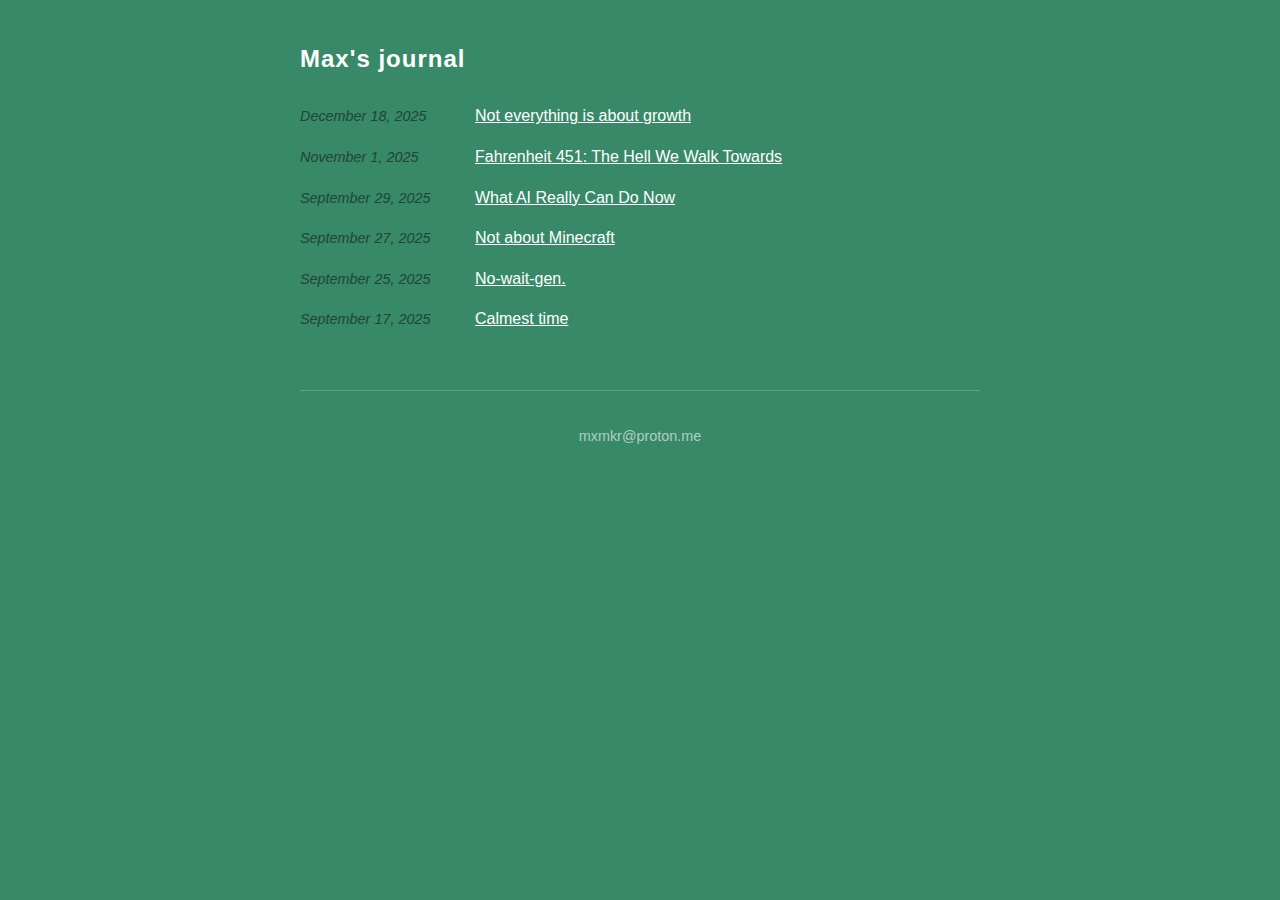
<file: index.html>
<!DOCTYPE html>
<html lang="en">

<head>
    <meta charset="UTF-8">
    <meta name="viewport" content="width=device-width, initial-scale=1.0">
    <title>Max's journal</title>

    <link rel="stylesheet" href="styles.css">
</head>

<body>
    <header>
        <a class="title" href="/blog">
            <h2>Max's journal</h2>
        </a>
    </header>
    <div class="posts">
        <ul>
            <li>
                <span><i><time datetime="2025-12-18">December 18, 2025</time></i></span>
                <a href="posts/not-everything-is-about-growth.html">Not everything is about growth</a>
            </li>

            <li>
                <span><i><time datetime="2025-11-01">November 1, 2025</time></i></span>
                <a href="posts/fahrenheit-451-the-hell-we-walk-towards.html">Fahrenheit 451: The Hell We Walk
                    Towards</a>
            </li>

            <li>
                <span><i><time datetime="2025-09-29">September 29, 2025</time></i></span>
                <a href="posts/what-ai-really-can-do-now.html">What AI Really Can Do Now</a>
            </li>

            <li>
                <span><i><time datetime="2025-09-27">September 27, 2025</time></i></span>
                <a href="posts/not-about-minecraft.html">Not about Minecraft</a>
            </li>

            <li>
                <span><i><time datetime="2025-09-25">September 25, 2025</time></i></span>
                <a href="posts/no-wait-gen.html">No-wait-gen.</a>
            </li>

            <li>
                <span><i><time datetime="2025-09-17">September 17, 2025</time></i></span>
                <a href="posts/calmest-time.html">Calmest time</a>
            </li>
        </ul>
    </div>
    <footer>
        <a href="mailto:mxmkr@proton.me">mxmkr@proton.me</a>
    </footer>
</body>

</html>
</file>
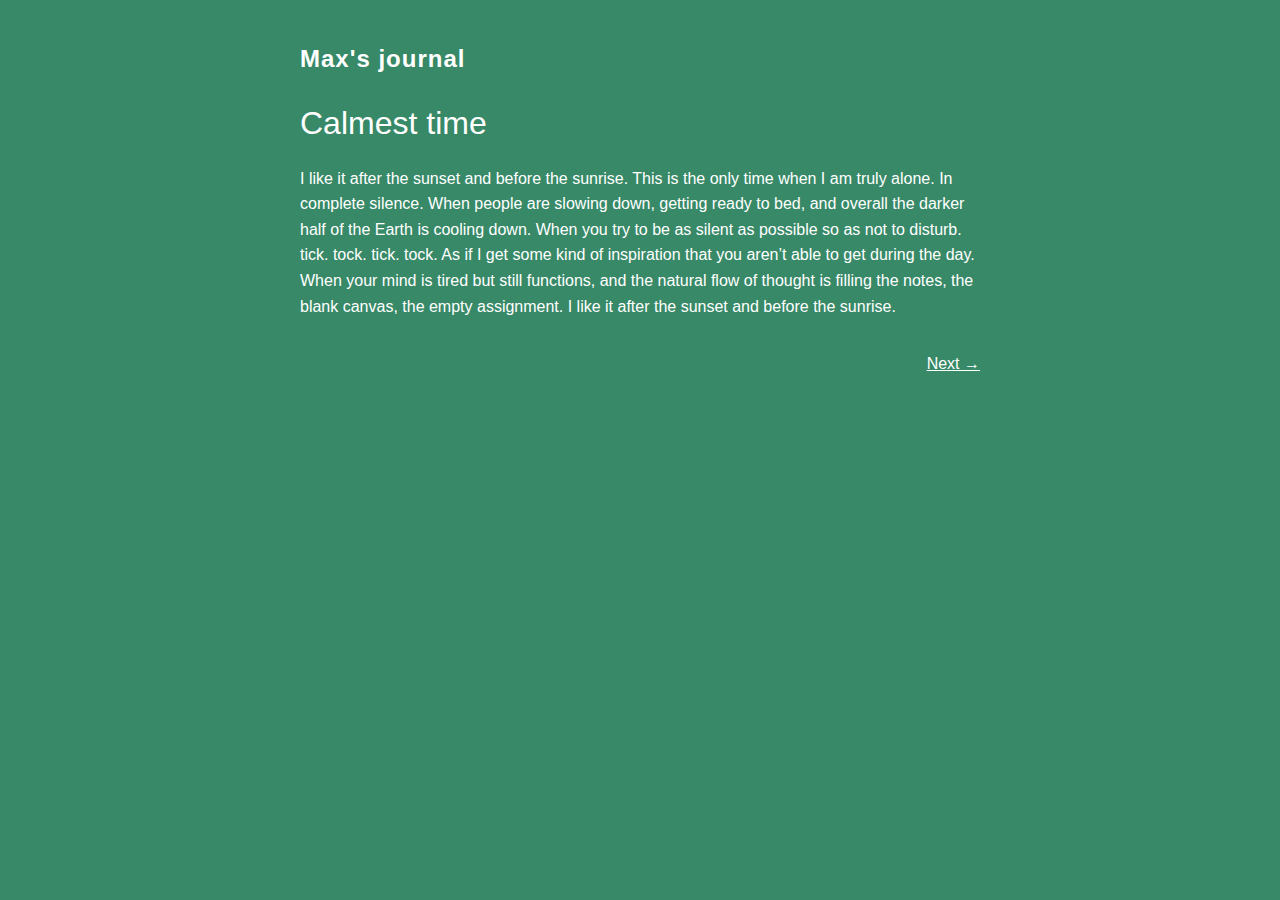
<file: posts/calmest-time.html>
<!DOCTYPE html>
<html lang="en">

<head>
    <meta charset="UTF-8">
    <meta name="viewport" content="width=device-width, initial-scale=1.0">
    <title>Calmest time</title>
    <link rel="stylesheet" href="../styles.css">
</head>

<body>
    <header>
        <a class="title" href="/blog">
            <h2>Max's journal</h2>
        </a>
    </header>
    <div class="content">
        <div class="post-title">Calmest time</div>
        <p>I like it after the sunset and before the sunrise. This is the only time when I am truly alone. In complete silence. When people are slowing down, getting ready to bed, and overall the darker half of the Earth is cooling down. When you try to be as silent as possible so as not to disturb. tick. tock. tick. tock. As if I get some kind of inspiration that you aren’t able to get during the day. When your mind is tired but still functions, and the natural flow of thought is filling the notes, the blank canvas, the empty assignment. I like it after the sunset and before the sunrise.</p>
        <div class="post-navigation" style="margin-top: 2em; display: flex; justify-content: space-between;">
        <span></span>
        <a href="no-wait-gen.html" style="color: #FFFFFF;">Next →</a>
    </div>
    </div>
</body>

</html>
</file>
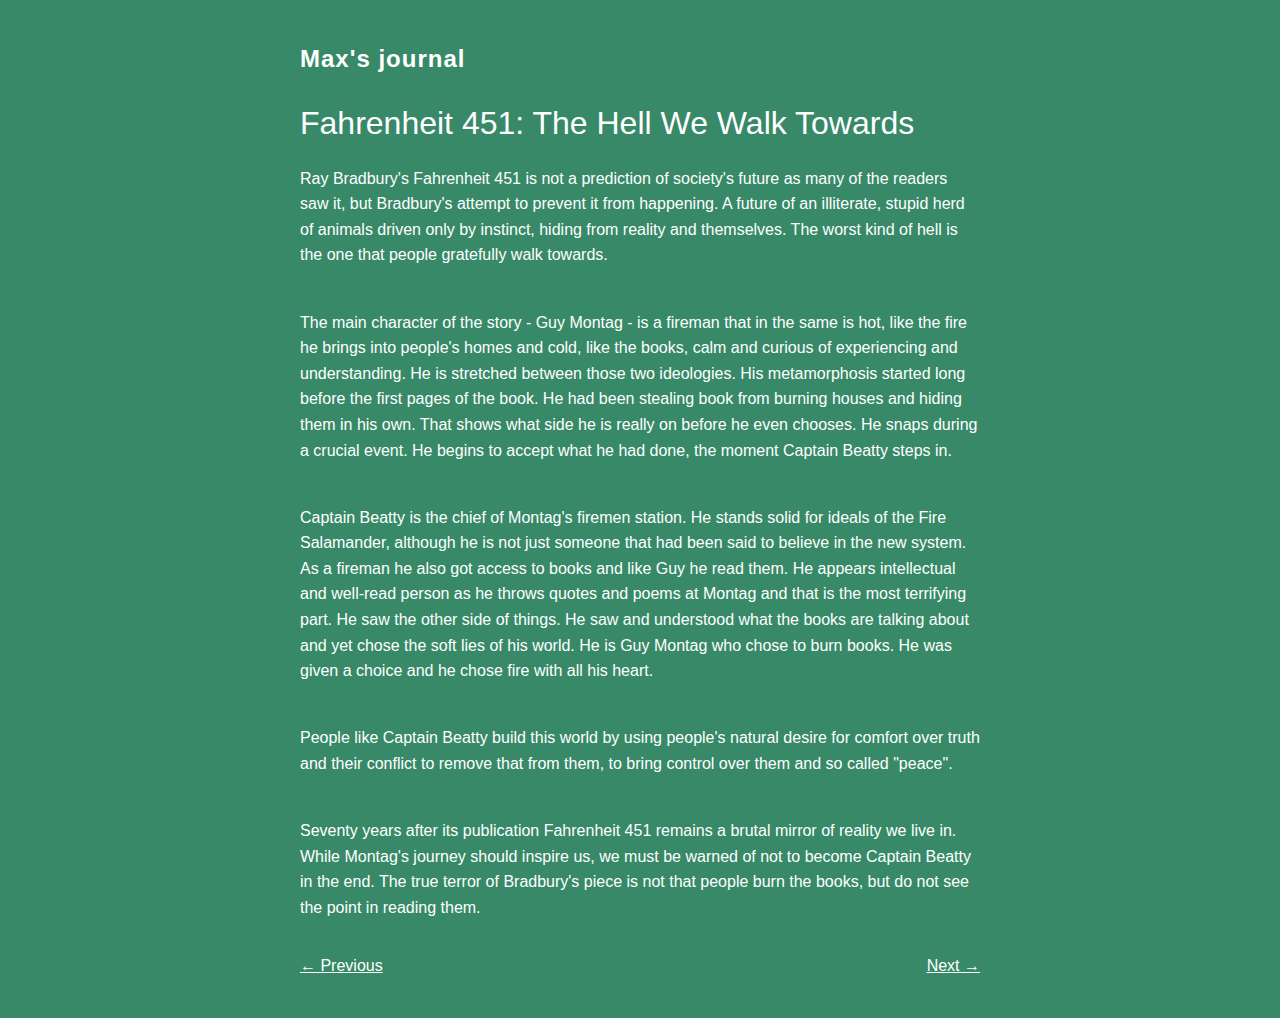
<file: posts/fahrenheit-451-the-hell-we-walk-towards.html>
<!DOCTYPE html>
<html lang="en">

<head>
    <meta charset="UTF-8">
    <meta name="viewport" content="width=device-width, initial-scale=1.0">
    <title>Fahrenheit 451: The Hell We Walk Towards</title>
    <link rel="stylesheet" href="../styles.css">
</head>

<body>
    <header>
        <a class="title" href="/blog">
            <h2>Max's journal</h2>
        </a>
    </header>
    <div class="content">
        <div class="post-title">Fahrenheit 451: The Hell We Walk Towards</div>
        <p>Ray Bradbury's Fahrenheit 451 is not a prediction of society's future as many of the readers saw it, but Bradbury's attempt to prevent it from happening. A future of an illiterate, stupid herd of animals driven only by instinct, hiding from reality and themselves. The worst kind of hell is the one that people gratefully walk towards.</p>
        <br>
        <p>The main character of the story - Guy Montag - is a fireman that in the same is hot, like the fire he brings into people's homes and cold, like the books, calm and curious of experiencing and understanding. He is stretched between those two ideologies. His metamorphosis started long before the first pages of the book. He had been stealing book from burning houses and hiding them in his own. That shows what side he is really on before he even chooses. He snaps during a crucial event. He begins to accept what he had done, the moment Captain Beatty steps in.</p>
        <br>
        <p>Captain Beatty is the chief of Montag's firemen station. He stands solid for ideals of the Fire Salamander, although he is not just someone that had been said to believe in the new system. As a fireman he also got access to books and like Guy he read them. He appears intellectual and well-read person as he throws quotes and poems at Montag and that is the most terrifying part. He saw the other side of things. He saw and understood what the books are talking about and yet chose the soft lies of his world. He is Guy Montag who chose to burn books. He was given a choice and he chose fire with all his heart.</p>
        <br>
        <p>People like Captain Beatty build this world by using people's natural desire for comfort over truth and their conflict to remove that from them, to bring control over them and so called "peace".</p>
        <br>
        <p>Seventy years after its publication Fahrenheit 451 remains a brutal mirror of reality we live in. While Montag's journey should inspire us, we must be warned of not to become Captain Beatty in the end. The true terror of Bradbury's piece is not that people burn the books, but do not see the point in reading them.</p>
        <div class="post-navigation" style="margin-top: 2em; display: flex; justify-content: space-between;">
        <a href="what-ai-really-can-do-now.html" style="color: #FFFFFF;">← Previous</a>
        <a href="not-everything-is-about-growth.html" style="color: #FFFFFF;">Next →</a>
    </div>
    </div>
</body>

</html>
</file>
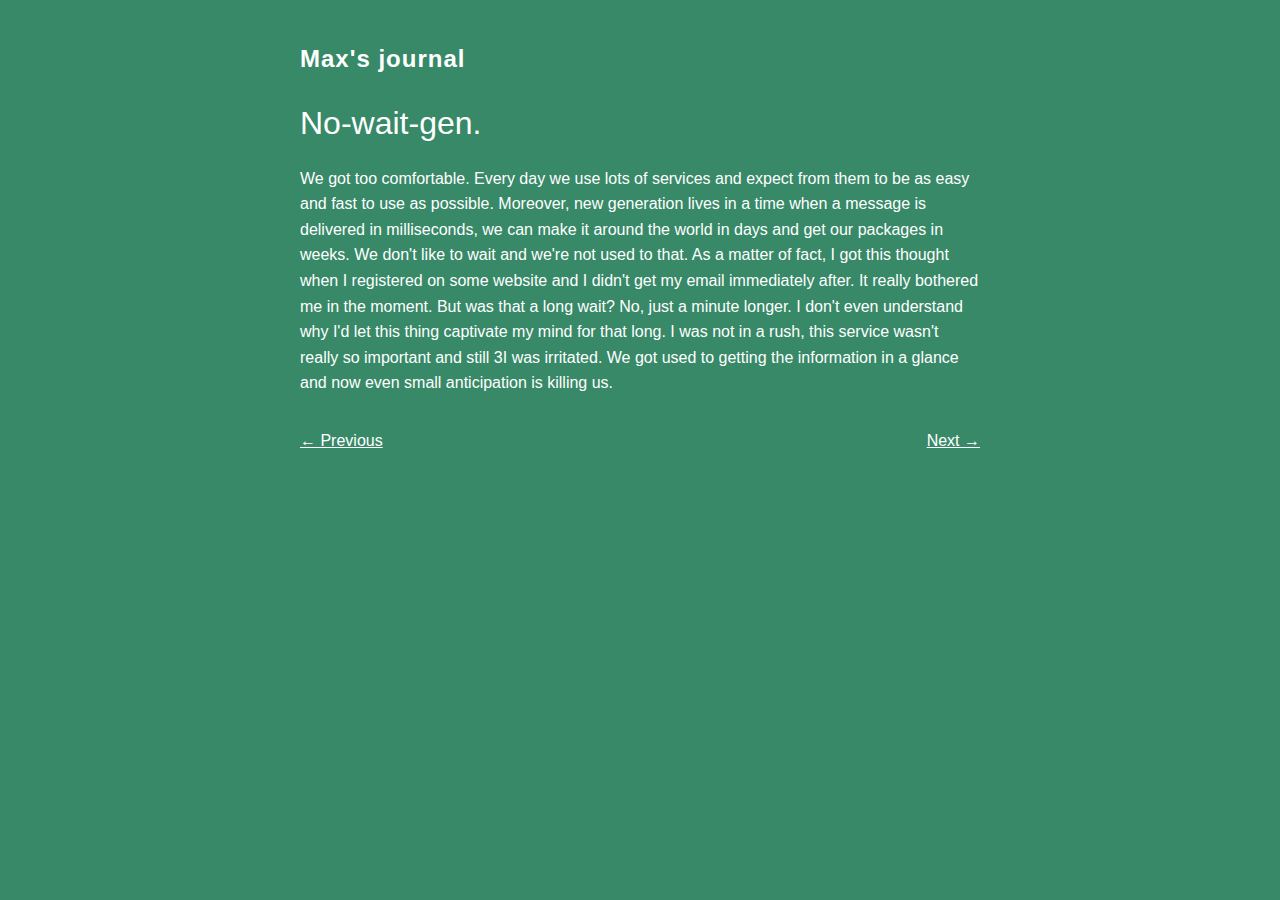
<file: posts/no-wait-gen.html>
<!DOCTYPE html>
<html lang="en">

<head>
    <meta charset="UTF-8">
    <meta name="viewport" content="width=device-width, initial-scale=1.0">
    <title>No-wait-gen.</title>
    <link rel="stylesheet" href="../styles.css">
</head>

<body>
    <header>
        <a class="title" href="/blog">
            <h2>Max's journal</h2>
        </a>
    </header>
    <div class="content">
        <div class="post-title">No-wait-gen.</div>
        <p>We got too comfortable. Every day we use lots of services and expect from them to be as easy and fast to use as possible. Moreover, new generation lives in a time when a message is delivered in milliseconds, we can make it around the world in days and get our packages in weeks. We don't like to wait and we're not used to that.  As a matter of fact, I got this thought when I registered on some website and I didn't get my email immediately after. It really bothered me in the moment. But was that a long wait? No, just a minute longer. I don't even understand why I'd let this thing captivate my mind for that long. I was not in a rush, this service wasn't really so important and still 3I was irritated.  We got used to getting the information in a glance and now even small anticipation is killing us.</p>
        <div class="post-navigation" style="margin-top: 2em; display: flex; justify-content: space-between;">
        <a href="calmest-time.html" style="color: #FFFFFF;">← Previous</a>
        <a href="not-about-minecraft.html" style="color: #FFFFFF;">Next →</a>
    </div>
    </div>
</body>

</html>
</file>
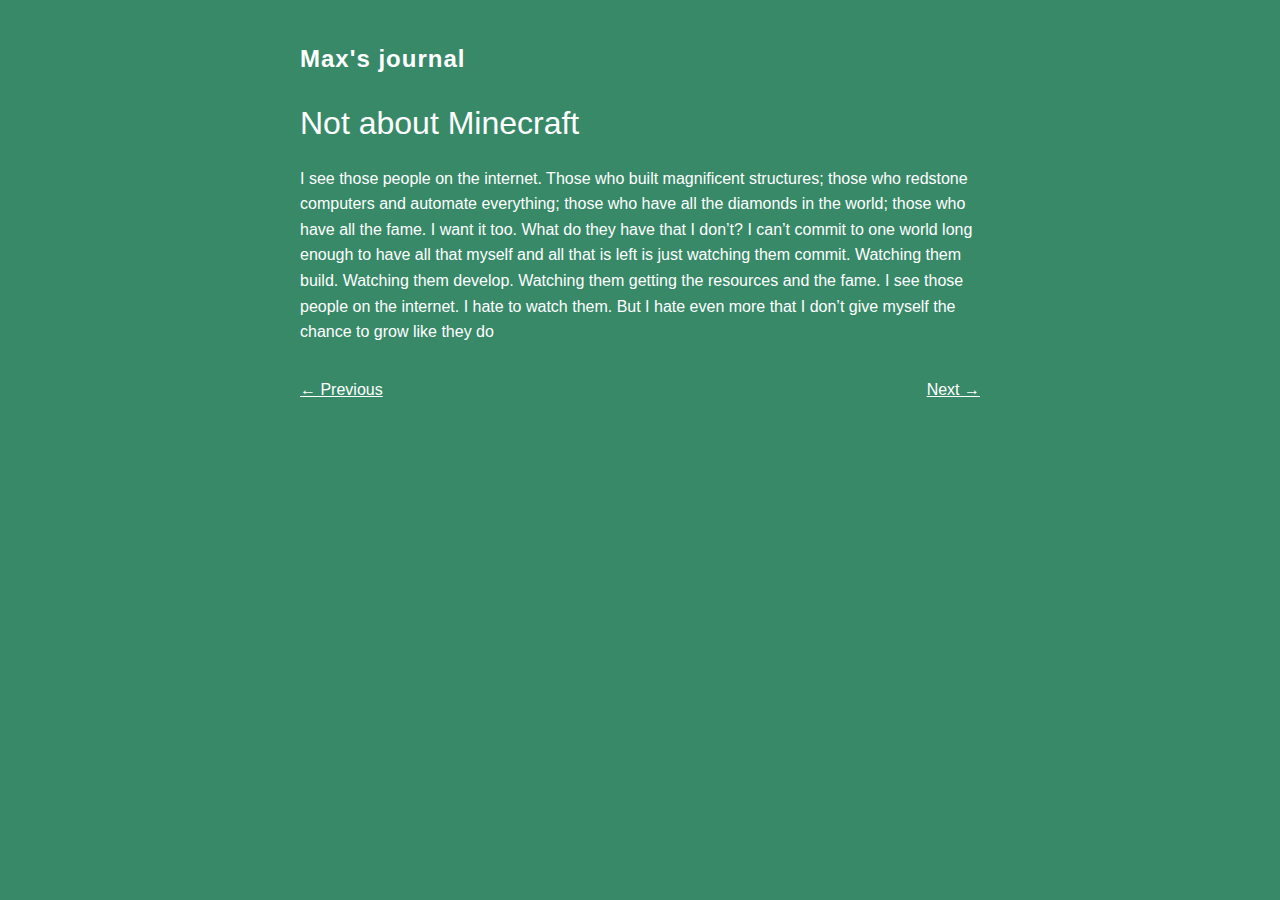
<file: posts/not-about-minecraft.html>
<!DOCTYPE html>
<html lang="en">

<head>
    <meta charset="UTF-8">
    <meta name="viewport" content="width=device-width, initial-scale=1.0">
    <title>Not about Minecraft</title>
    <link rel="stylesheet" href="../styles.css">
</head>

<body>
    <header>
        <a class="title" href="/blog">
            <h2>Max's journal</h2>
        </a>
    </header>
    <div class="content">
        <div class="post-title">Not about Minecraft</div>
        <p>I see those people on the internet. Those who built magnificent structures; those who redstone computers and automate everything; those who have all the diamonds in the world; those who have all the fame. I want it too. What do they have that I don’t? I can’t commit to one world long enough to have all that myself and all that is left is just watching them commit. Watching them build. Watching them develop. Watching them getting the resources and the fame. I see those people on the internet. I hate to watch them. But I hate even more that I don’t give myself the chance to grow like they do</p>
        <div class="post-navigation" style="margin-top: 2em; display: flex; justify-content: space-between;">
        <a href="no-wait-gen.html" style="color: #FFFFFF;">← Previous</a>
        <a href="what-ai-really-can-do-now.html" style="color: #FFFFFF;">Next →</a>
    </div>
    </div>
</body>

</html>
</file>
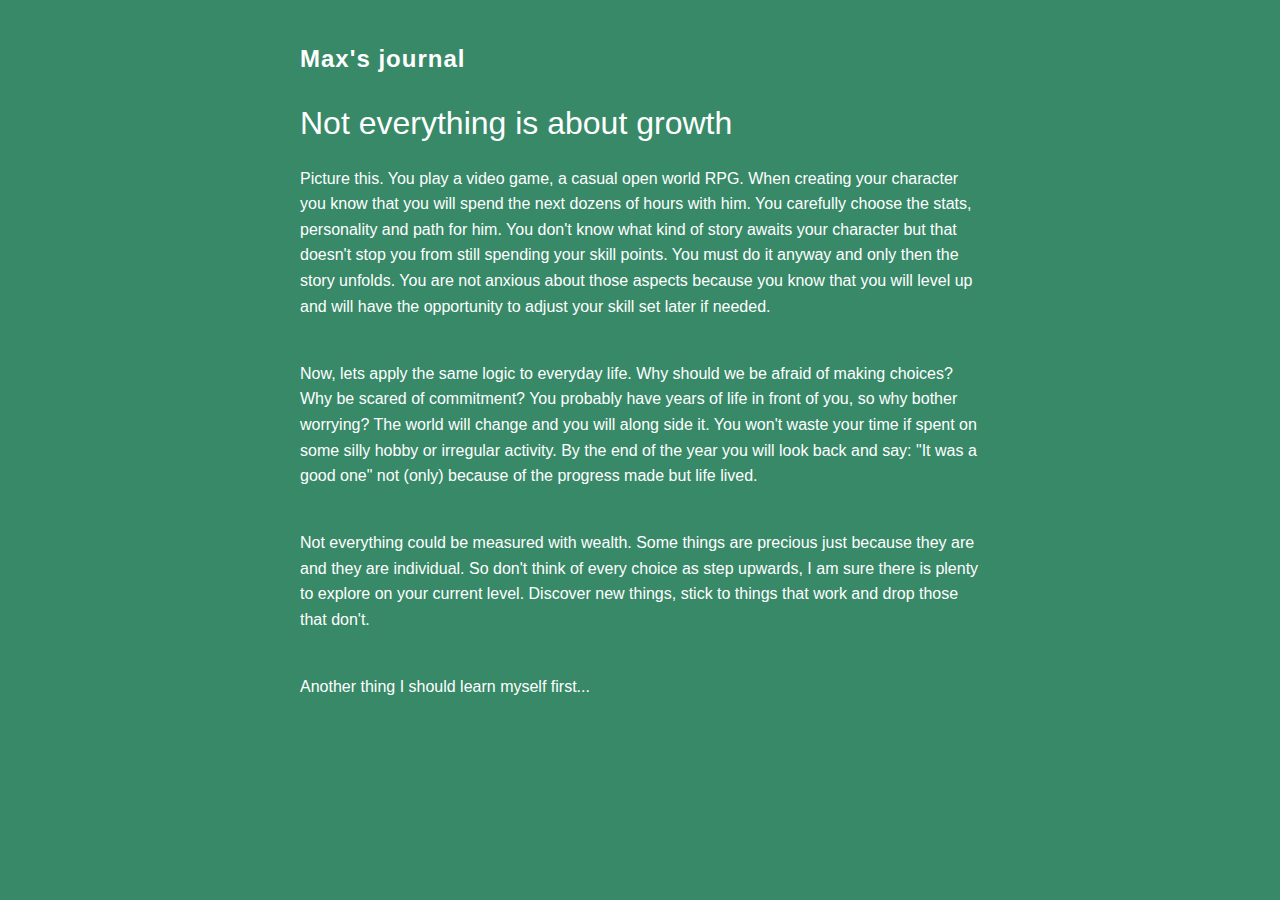
<file: posts/not-everything-is-about-growth.html>
<!DOCTYPE html>
<html lang="en">

<head>
    <meta charset="UTF-8">
    <meta name="viewport" content="width=device-width, initial-scale=1.0">
    <title>Itssylass</title>
    <link rel="stylesheet" href="../styles.css">
</head>

<body>
    <header>
        <a class="title" href="/blog">
            <h2>Max's journal</h2>
        </a>
    </header>
    <div class="content">
        <div class="post-title">Not everything is about growth</div>
        <p>Picture this. You play a video game, a casual open world RPG. When creating your character you know that you
            will spend the next dozens of hours with him. You carefully choose the stats, personality and path for him.
            You don't know what kind of story awaits your character but that doesn't stop you from still spending your
            skill points. You must do it anyway and only then the story unfolds. You are not anxious about those aspects
            because you know that you will level up and will have the opportunity to adjust your skill set later if
            needed. </p>
            <br>
        <p>Now, lets apply the same logic to everyday life. Why should we be afraid of making choices? Why be scared of
            commitment? You probably have years of life in front of you, so why bother worrying? The world will change
            and you will along side it. You won't waste your time if spent on some silly hobby or irregular activity. By
            the end of the year you will look back and say: "It was a good one" not (only) because of the progress made
            but life lived. </p>
            <br>
        <p>Not everything could be measured with wealth. Some things are precious just because they are and they are
            individual. So don't think of every choice as step upwards, I am sure there is plenty to explore on your
            current level. Discover new things, stick to things that work and drop those that don't.</p>
            <br>
        <p>Another thing I should learn myself first...</p>
    </div>
</body>

</html>
</file>
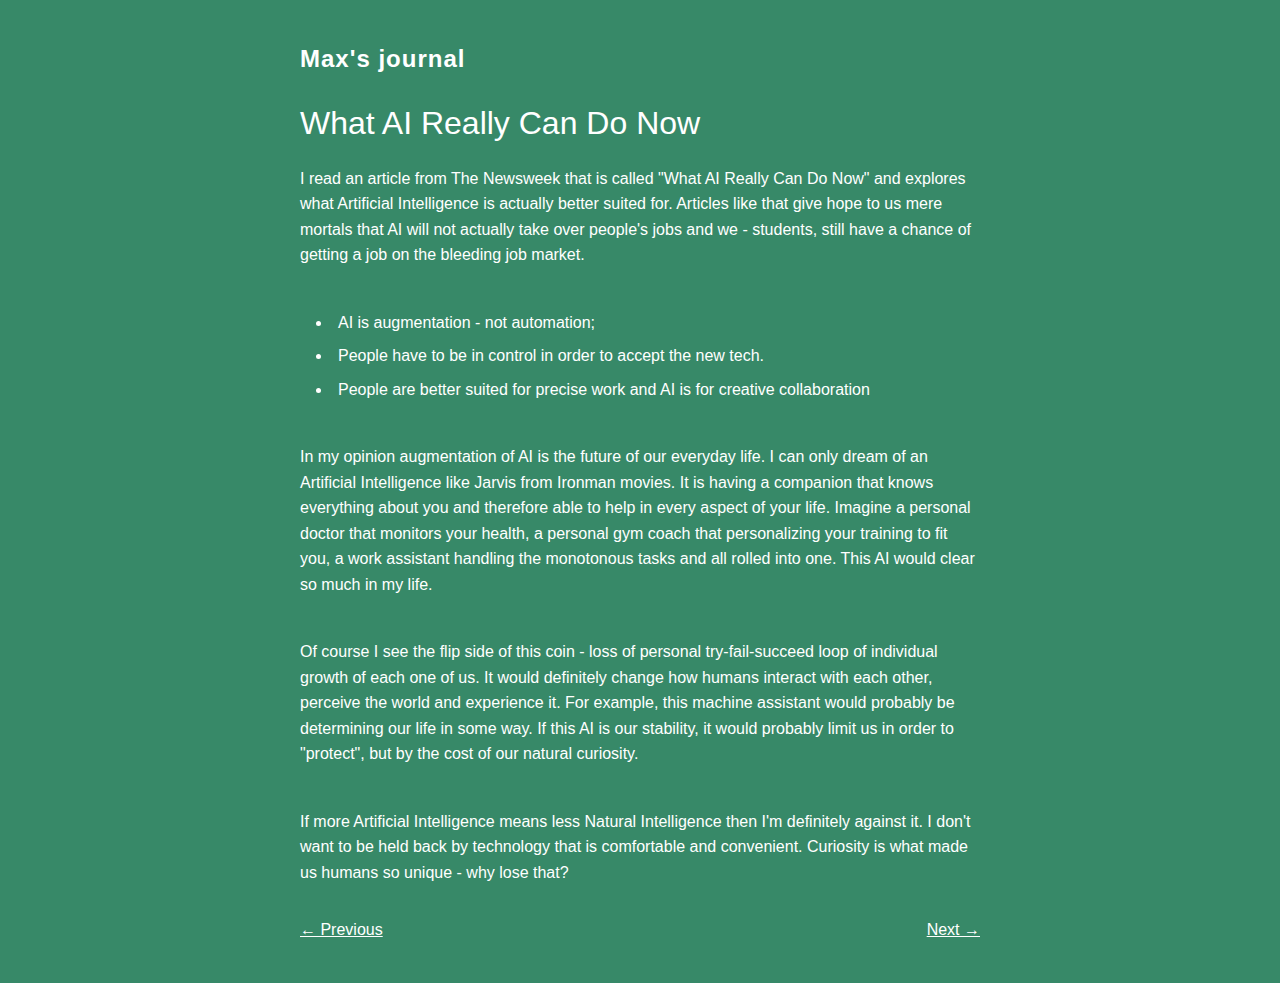
<file: posts/what-ai-really-can-do-now.html>
<!DOCTYPE html>
<html lang="en">

<head>
    <meta charset="UTF-8">
    <meta name="viewport" content="width=device-width, initial-scale=1.0">
    <title>What AI Really Can Do Now</title>
    <link rel="stylesheet" href="../styles.css">
</head>

<body>
    <header>
        <a class="title" href="/blog">
            <h2>Max's journal</h2>
        </a>
    </header>
    <div class="content">
        <div class="post-title">What AI Really Can Do Now</div>
        <p>I read an article from The Newsweek that is called "What AI Really Can Do Now" and explores what Artificial Intelligence is actually better suited for. Articles like that give hope to us mere mortals that AI will not actually take over people's jobs and we - students, still have a chance of getting a job on the bleeding job market.</p>
        <br>
        <ul>
<li>AI is augmentation - not automation;</li>
<li>People have to be in control in order to accept the new tech. </li>
<li>People are better suited for precise work and AI is for creative collaboration</li>
</ul>
        <br>
        <p>In my opinion augmentation of AI is the future of our everyday life. I can only dream of an Artificial Intelligence like Jarvis from Ironman movies. It is having a companion that knows everything about you and therefore able to help in every aspect of your life. Imagine a personal doctor that monitors your health, a personal gym coach that personalizing your training to fit you, a work assistant handling the monotonous tasks and all rolled into one. This AI would clear so much in my life.</p>
        <br>
        <p>Of course I see the flip side of this coin - loss of personal try-fail-succeed loop of individual growth of each one of us. It would definitely change how humans interact with each other, perceive the world and experience it. For example, this machine assistant would probably be determining our life in some way. If this AI is our stability, it would probably limit us in order to "protect", but by the cost of our natural curiosity.</p>
        <br>
        <p>If more Artificial Intelligence means less Natural Intelligence then I'm definitely against it. I don't want to be held back by technology that is comfortable and convenient. Curiosity is what made us humans so unique - why lose that?</p>
        <div class="post-navigation" style="margin-top: 2em; display: flex; justify-content: space-between;">
        <a href="not-about-minecraft.html" style="color: #FFFFFF;">← Previous</a>
        <a href="fahrenheit-451-the-hell-we-walk-towards.html" style="color: #FFFFFF;">Next →</a>
    </div>
    </div>
</body>

</html>
</file>
<file: styles.css>
* {
    margin: 0;
    padding: 0;
    box-sizing: border-box;
}

body {
    margin: auto;
    padding: 40px 20px;
    background-color: #378968; /* Primary green */
    max-width: 720px;
    min-height: 100vh;
    font-family: Verdana, Geneva, Tahoma, sans-serif;
    color: #000000;
    line-height: 1.6;
}

.title {
    text-decoration: none;
    color: #FFFFFF;
    display: inline-block;
    margin-bottom: 20px;
}

.title h2 {
    text-decoration: none;
    color: inherit;
    font-size: 1.5rem;
    font-weight: bold;
    letter-spacing: 1px;
}

.posts ul {
    list-style: none;
    padding: 0;
}

.posts li {
    padding-bottom: 5px;
    display: flex;
    align-items: baseline;
    gap: 15px;
}

.posts li:last-child {
    border-bottom: none;
}

.posts span {
    color: #214537;
    font-size: 0.9rem;
    min-width: 160px;
    flex-shrink: 0;
    white-space: nowrap;
}

.posts a {
    color: #FFFFFF;
    font-size: 1rem;
    font-weight: 500;
    padding: 5px 0;
    position: relative;
    transition: color 0.3s ease;
}

/* Color palette consistency */
time {
    color: inherit;
}

/* Responsive adjustments */
@media (max-width: 600px) {
    .posts li {
        flex-direction: column;
        gap: 8px;
    }

    .posts span {
        min-width: auto;
    }

    body {
        padding: 20px 15px;
    }

    .title h2 {
        font-size: 2rem;
    }
}

.content {
    color: #FFFFFF;
}

.post-title {
    font-size: 2rem;
    margin-bottom: 0.5em;
}

/* Content formatting - lists, paragraphs, etc. */
.content p {
    margin-bottom: 1em;
}

.content ul {
    list-style-position: inside;
    margin-left: 0;
    padding-left: 1em;
    margin-bottom: 1em;
}

.content ul li {
    margin-bottom: 0.5em;
}

.content h2 {
    margin-top: 1.5em;
    margin-bottom: 0.5em;
    font-size: 1.5rem;
}

.content h3 {
    margin-top: 1.2em;
    margin-bottom: 0.5em;
    font-size: 1.2rem;
}

.content br {
    display: block;
    content: "";
    margin-top: 0.5em;
}

/* Footer styling */
footer {
    margin-top: 3em;
    padding-top: 2em;
    border-top: 1px solid rgba(255, 255, 255, 0.2);
    text-align: center;
}

footer a {
    color: rgba(255, 255, 255, 0.6);
    text-decoration: none;
    font-size: 0.9rem;
    transition: color 0.3s ease;
}

footer a:hover {
    color: rgba(255, 255, 255, 0.9);
}
</file>
